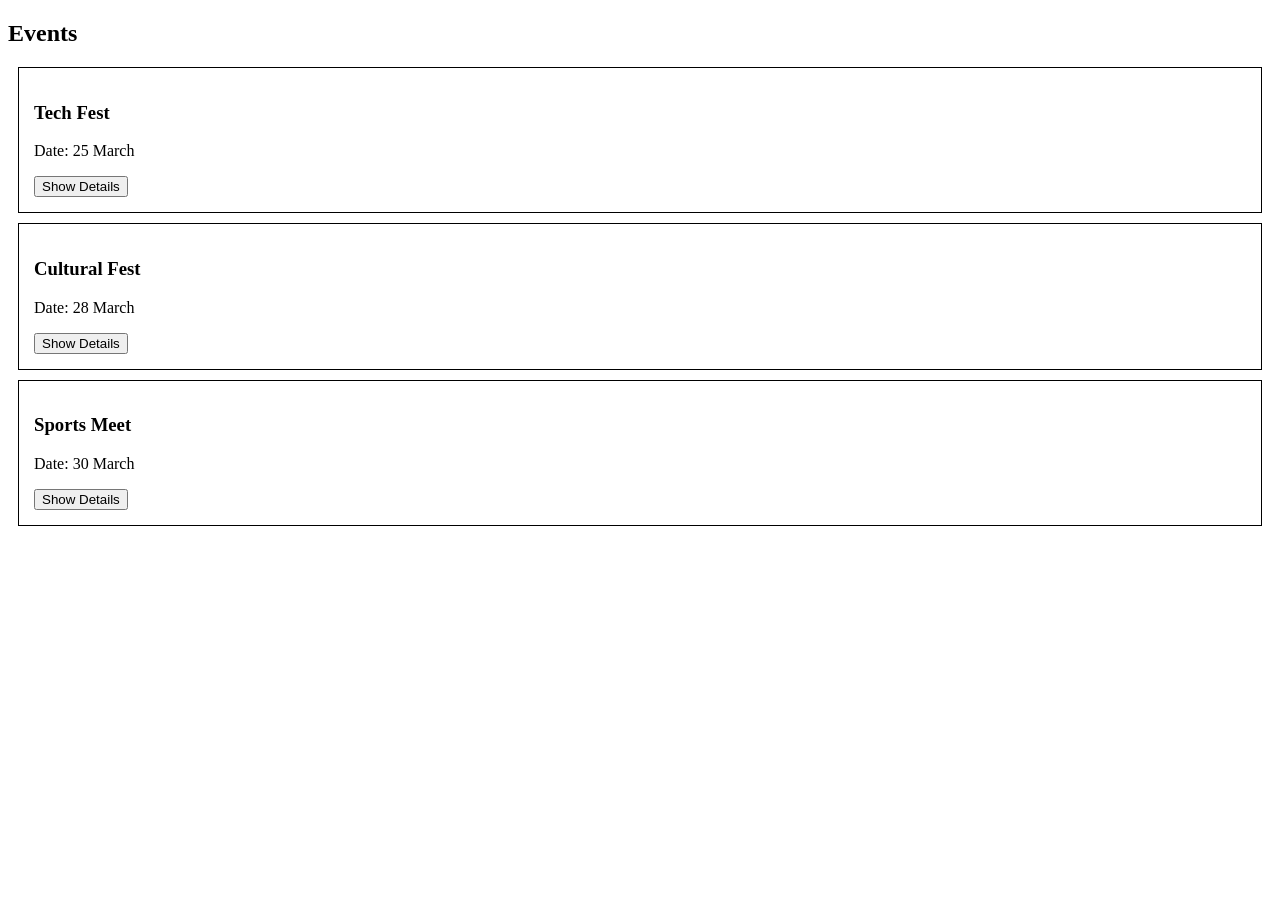
<file: index.html>
<!DOCTYPE html>
<html>
<head>
    <title>Event Management</title>

    <!-- jQuery CDN -->
    <script src="https://code.jquery.com/jquery-3.6.0.min.js"></script>

    <style>
        .event {
            border: 1px solid black;
            padding: 15px;
            margin: 10px;
        }

        .details {
            display: none;
        }

        .active {
            background-color: lightblue;
        }
    </style>
</head>

<body>

<h2>Events</h2>

<!-- Event 1 -->
<div class="event">
    <h3>Tech Fest</h3>
    <p>Date: 25 March</p>

    <div class="details">
        <p>Details: Coding, Hackathon</p>
        <button class="register">Register</button>
    </div>

    <button class="toggle">Show Details</button>
</div>

<!-- Event 2 -->
<div class="event">
    <h3>Cultural Fest</h3>
    <p>Date: 28 March</p>

    <div class="details">
        <p>Details: Dance, Music</p>
        <button class="register">Register</button>
    </div>

    <button class="toggle">Show Details</button>
</div>

<!-- Event 3 -->
<div class="event">
    <h3>Sports Meet</h3>
    <p>Date: 30 March</p>

    <div class="details">
        <p>Details: Cricket, Football</p>
        <button class="register">Register</button>
    </div>

    <button class="toggle">Show Details</button>
</div>

<script>
$(document).ready(function(){

    // Show/Hide Details
    $(".toggle").click(function(){

        let eventDiv = $(this).parent();

        // Slide toggle
        eventDiv.find(".details").slideToggle();

        // Change button text
        if($(this).text() == "Show Details"){
            $(this).text("Hide Details");
        } else {
            $(this).text("Show Details");
        }

        // Change background color
        $(".event").removeClass("active");
        eventDiv.addClass("active");

        // Highlight <h3>
        eventDiv.find("h3").css("color", "red");

        // Get event title
        let title = eventDiv.find("h3").text();
        alert("Selected Event: " + title);
    });

    // Register Button Click
    $(".register").click(function(){

        let eventName = $(this).closest(".event").find("h3").text();

        // Redirect with data
        window.location.href = "register.html?event=" + encodeURIComponent(eventName);
    });

});
</script>

</body>
</html>
</file>
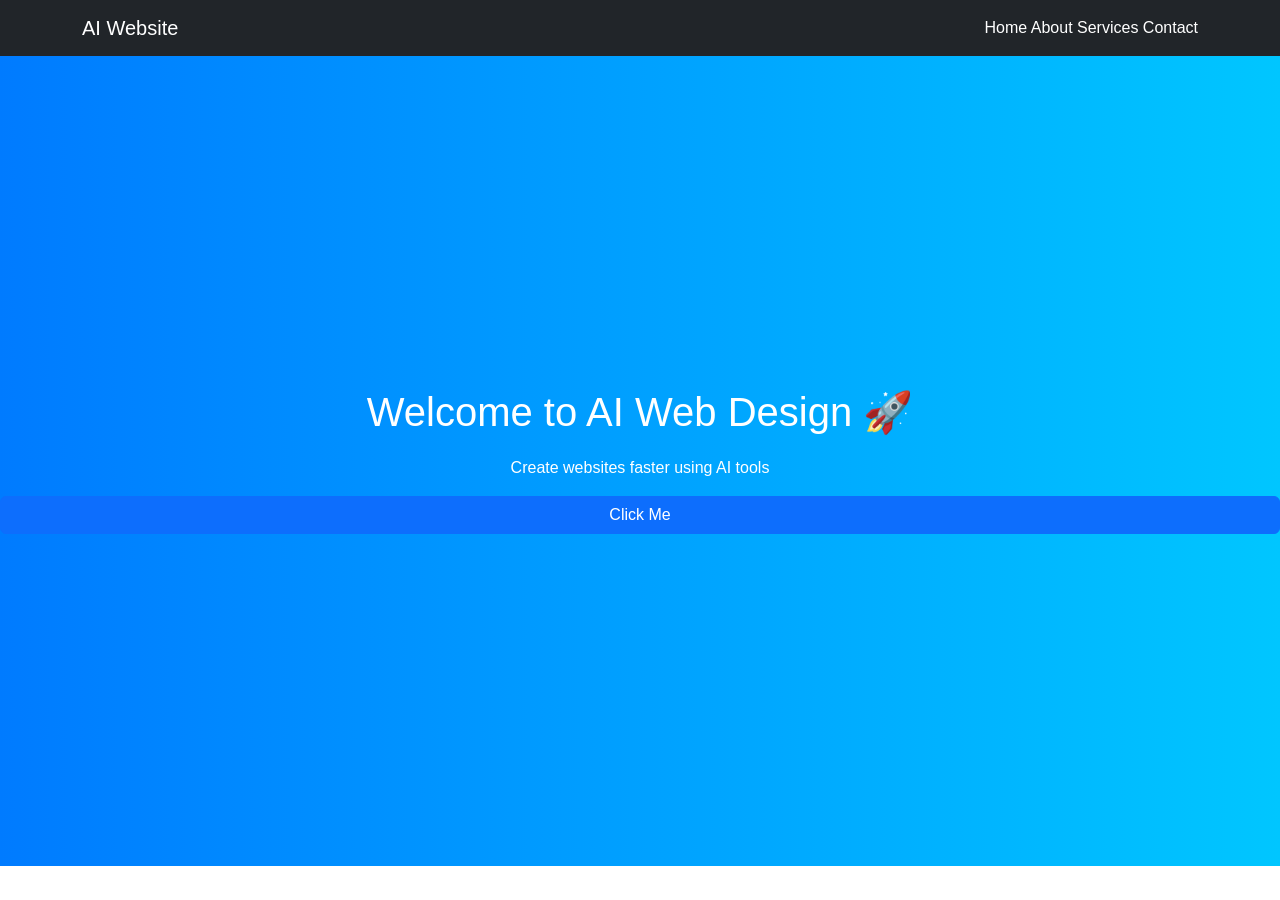
<file: ex10/ex10/index.html>
<!DOCTYPE html>
<html lang="en">
<head>
    <meta charset="UTF-8">
    <title>AI Web Design</title>
    <meta name="viewport" content="width=device-width, initial-scale=1">

    <!-- Bootstrap -->
    <link href="https://cdn.jsdelivr.net/npm/bootstrap@5.3.2/dist/css/bootstrap.min.css" rel="stylesheet">
    <link rel="stylesheet" href="style.css">
</head>

<body>

<!-- Navbar -->
<nav class="navbar navbar-expand-lg navbar-dark bg-dark">
  <div class="container">
    <a class="navbar-brand" href="#">AI Website</a>
    <div>
      <a class="nav-link d-inline text-white" href="index.html">Home</a>
      <a class="nav-link d-inline text-white" href="about.html">About</a>
      <a class="nav-link d-inline text-white" href="services.html">Services</a>
      <a class="nav-link d-inline text-white" href="contact.html">Contact</a>
    </div>
  </div>
</nav>

<!-- Hero Section -->
<section class="hero text-center">
    <h1>Welcome to AI Web Design 🚀</h1>
    <p>Create websites faster using AI tools</p>
    <button class="btn btn-primary" onclick="showMsg()">Click Me</button>
</section>

<script src="script.js"></script>
</body>
</html>
</file>
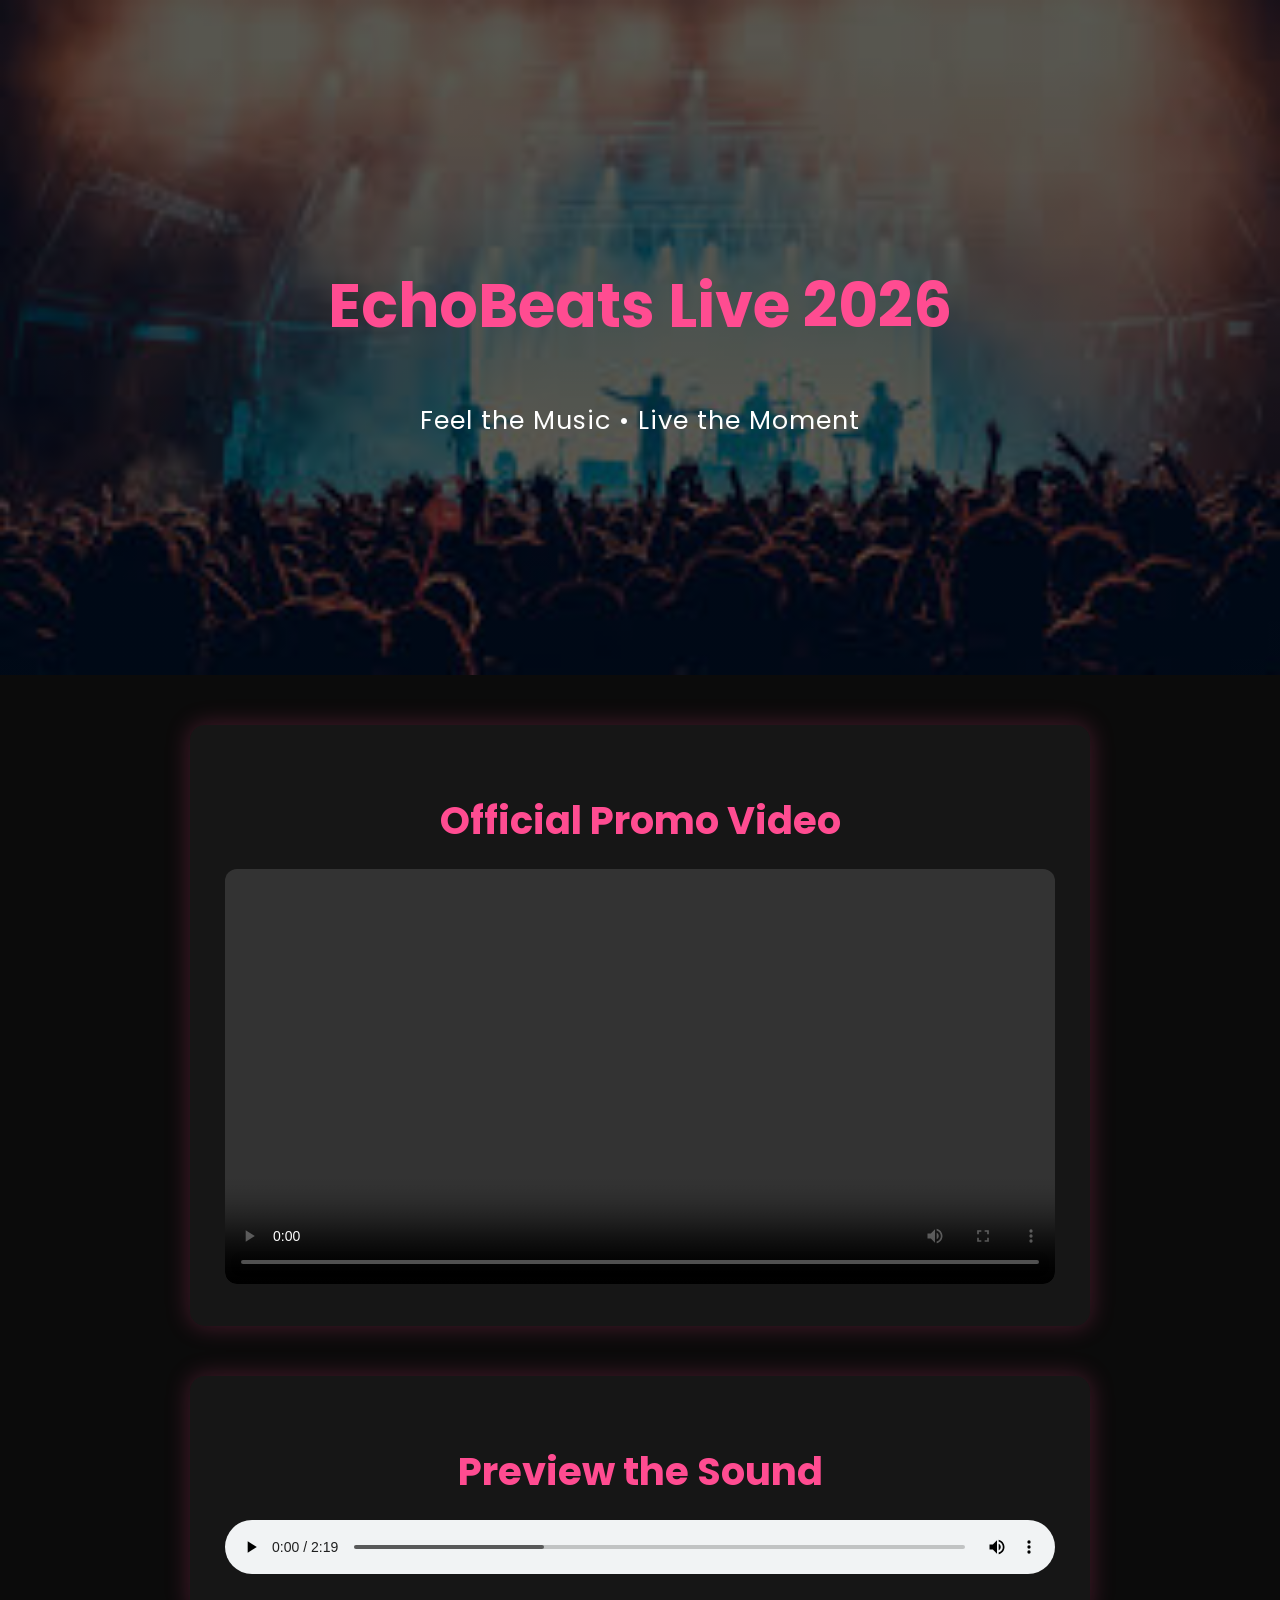
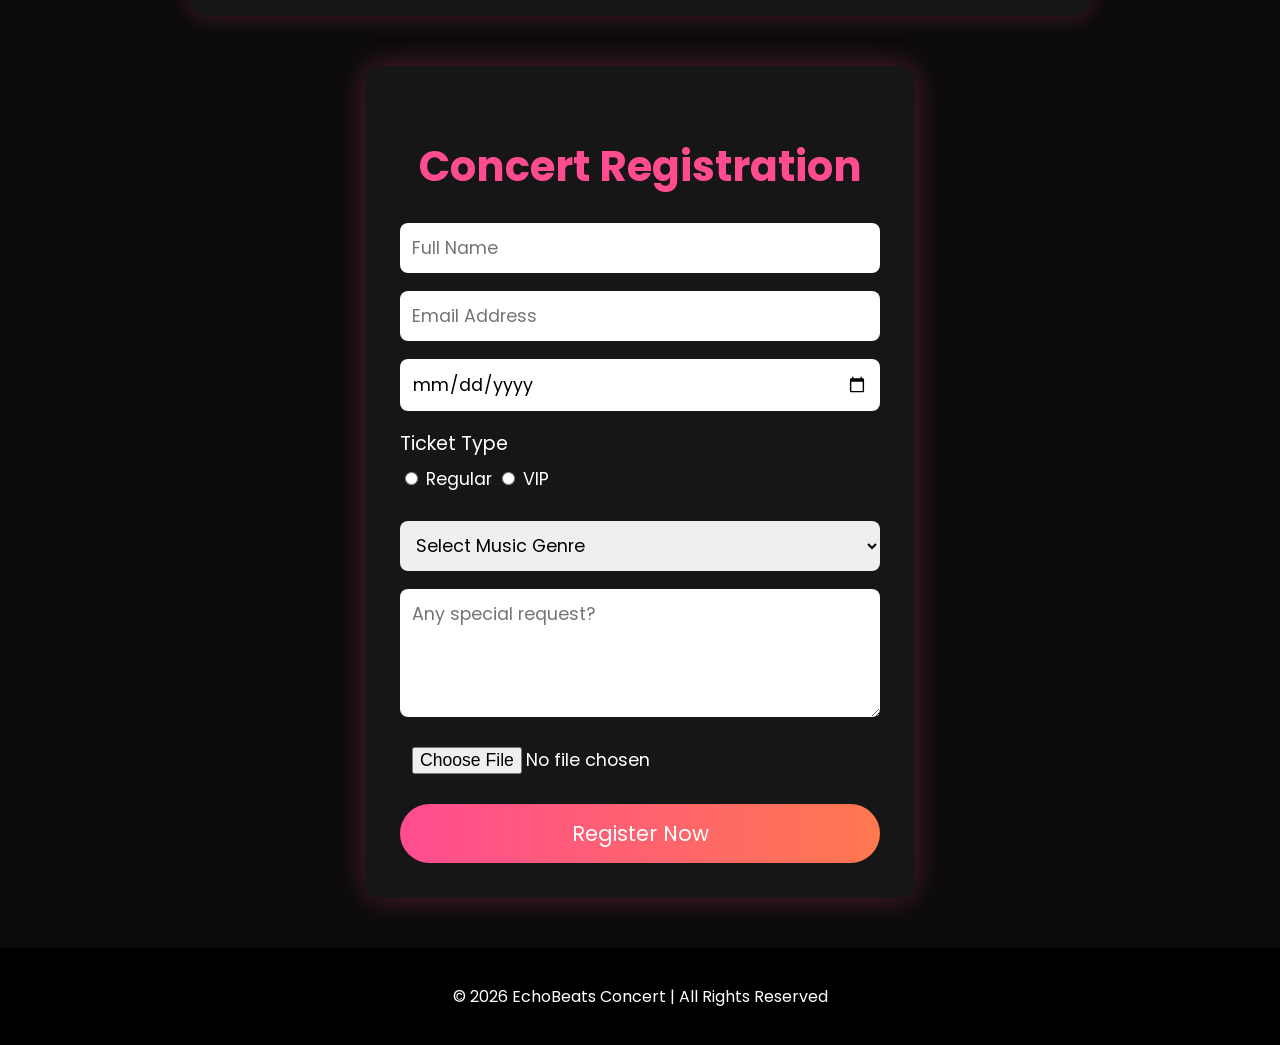
<file: event.html>
<!DOCTYPE html>
<html lang="en">
<head>
    <meta charset="UTF-8">
    <title>EchoBeats Live Concert</title>
    <meta name="viewport" content="width=device-width, initial-scale=1.0">

    <!-- Google Font -->
    <link href="https://fonts.googleapis.com/css2?family=Poppins:wght@400;600;700&display=swap" rel="stylesheet">

    <link rel="stylesheet" href="style.css">
</head>
<body>

    <!-- HERO SECTION -->
    <section class="hero">
        <div class="hero-content">
            <h1>EchoBeats Live 2026</h1>
            <p>Feel the Music • Live the Moment</p>
        </div>
    </section>

    <!-- VIDEO SECTION -->
    <section class="card">
        <h2>Official Promo Video</h2>
        <video controls>
            <source src="videoplayback.mp4" type="video/mp4">
            Your browser does not support video.
        </video>
    </section>

    <!-- AUDIO SECTION -->
    <section class="card">
        <h2>Preview the Sound</h2>
        <audio controls>
            <source src="preview.mp3" type="audio/mpeg">
            Your browser does not support audio.
        </audio>
    </section>

    <!-- REGISTRATION FORM -->
    <section class="form-card">
        <h2>Concert Registration</h2>

        <form>
            <input type="text" placeholder="Full Name" required>

            <input type="email" placeholder="Email Address" required>

            <input type="date" required>

            <label>Ticket Type</label>
            <div class="options">
                <input type="radio" name="ticket" required> Regular
                <input type="radio" name="ticket"> VIP
            </div>

            <select required>
                <option value="">Select Music Genre</option>
                <option>Rock</option>
                <option>Pop</option>
                <option>EDM</option>
                <option>Jazz</option>
            </select>

            <textarea rows="4" placeholder="Any special request?"></textarea>

            <input type="file" accept=".jpg,.png,.pdf">

            <button type="submit">Register Now</button>
        </form>
    </section>

    <!-- FOOTER -->
    <footer>
        <p>© 2026 EchoBeats Concert | All Rights Reserved</p>
    </footer>

</body>
</html>
</file>
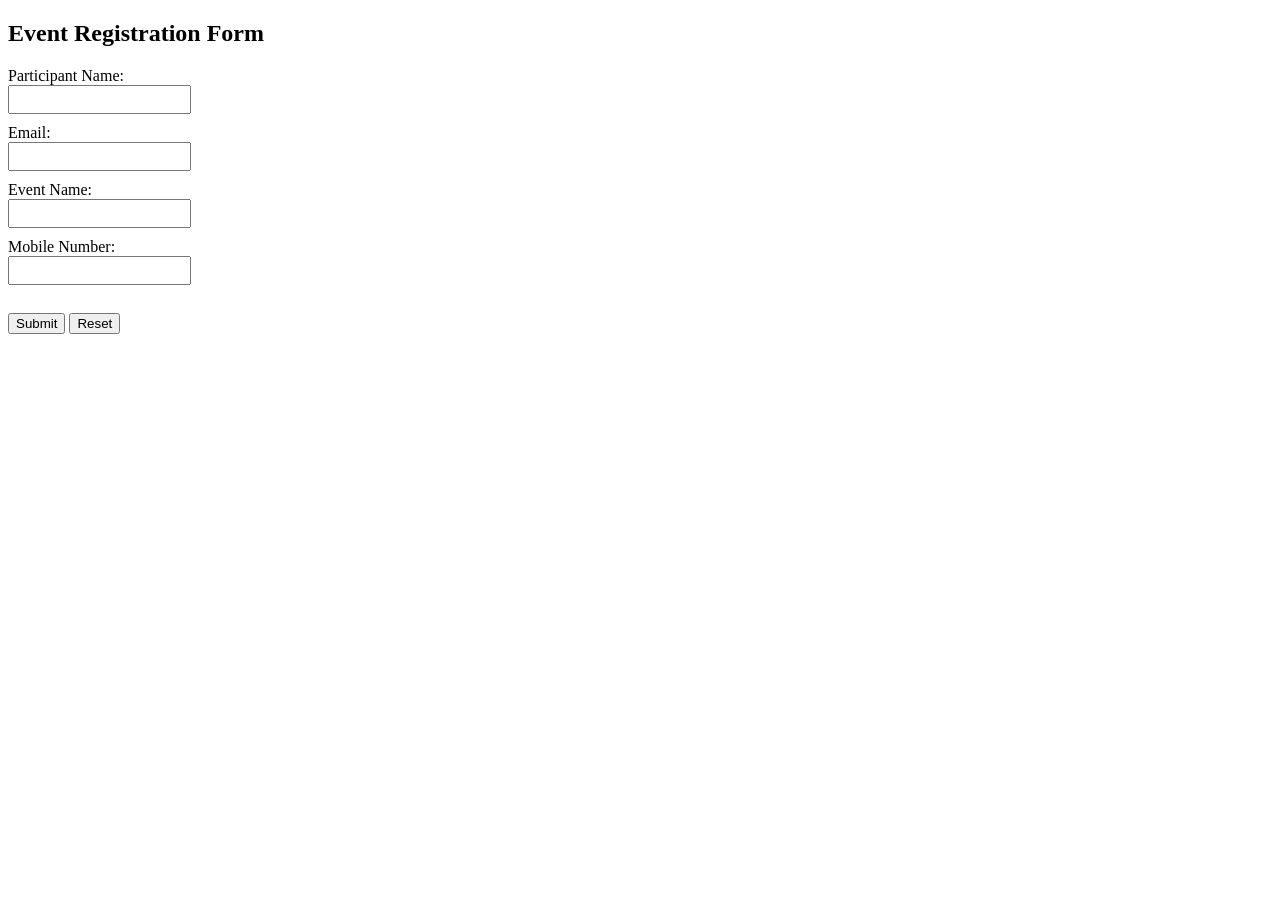
<file: register.html>
<!DOCTYPE html>
<html>
<head>
    <title>Event Registration</title>

    <!-- jQuery CDN -->
    <script src="https://code.jquery.com/jquery-3.6.0.min.js"></script>

    <style>
        .error {
            color: red;
            font-size: 14px;
        }

        .success {
            color: green;
            font-size: 16px;
        }

        input {
            display: block;
            margin-bottom: 10px;
            padding: 5px;
        }
    </style>
</head>

<body>

<h2>Event Registration Form</h2>

<form id="regForm">

    Participant Name:
    <input type="text" id="name">
    <span class="error" id="nameError"></span>

    Email:
    <input type="text" id="email">
    <span class="error" id="emailError"></span>

    Event Name:
    <input type="text" id="eventName" readonly>

    Mobile Number:
    <input type="text" id="mobile">
    <span class="error" id="mobileError"></span>

    <br>

    <button type="button" id="submitBtn">Submit</button>
    <button type="button" id="resetBtn">Reset</button>

</form>

<p id="message"></p>

<script>
$(document).ready(function(){

    // Get event name from URL
    let params = new URLSearchParams(window.location.search);
    let event = params.get("event");
    $("#eventName").val(event);

    // Submit Button
    $("#submitBtn").click(function(){

        // Get values
        let name = $("#name").val();
        let email = $("#email").val();
        let mobile = $("#mobile").val();

        let isValid = true;

        // Clear old messages
        $(".error").text("");
        $("input").css("border", "");
        $("#message").text("");

        // Name Validation
        if(name == ""){
            $("#nameError").text("Name is required");
            $("#name").css("border", "2px solid red");
            isValid = false;
        }

        // Email Validation
        let emailPattern = /^[^\s@]+@[^\s@]+\.[^\s@]+$/;
        if(email == ""){
            $("#emailError").text("Email is required");
            $("#email").css("border", "2px solid red");
            isValid = false;
        } 
        else if(!emailPattern.test(email)){
            $("#emailError").text("Invalid Email format");
            $("#email").css("border", "2px solid red");
            isValid = false;
        }

        // Mobile Validation
        let mobilePattern = /^[0-9]{10,}$/;
        if(mobile == ""){
            $("#mobileError").text("Mobile number is required");
            $("#mobile").css("border", "2px solid red");
            isValid = false;
        } 
        else if(!mobilePattern.test(mobile)){
            $("#mobileError").text("Enter valid mobile number (min 10 digits)");
            $("#mobile").css("border", "2px solid red");
            isValid = false;
        }

        // If all valid
        if(isValid){
            $("#message")
                .text("Registration Successful for " + name)
                .removeClass()
                .addClass("success");

            // Disable button
            $("#submitBtn")
                .prop("disabled", true)
                .text("Registered");
        }

    });

    // Reset Button
    $("#resetBtn").click(function(){

        $("#regForm")[0].reset(); // clear form

        $(".error").text("");    // remove errors
        $("#message").text("");  // remove success message

        $("input").css("border", "");

        // Enable submit again
        $("#submitBtn")
            .prop("disabled", false)
            .text("Submit");
    });

});
</script>

</body>
</html>
</file>
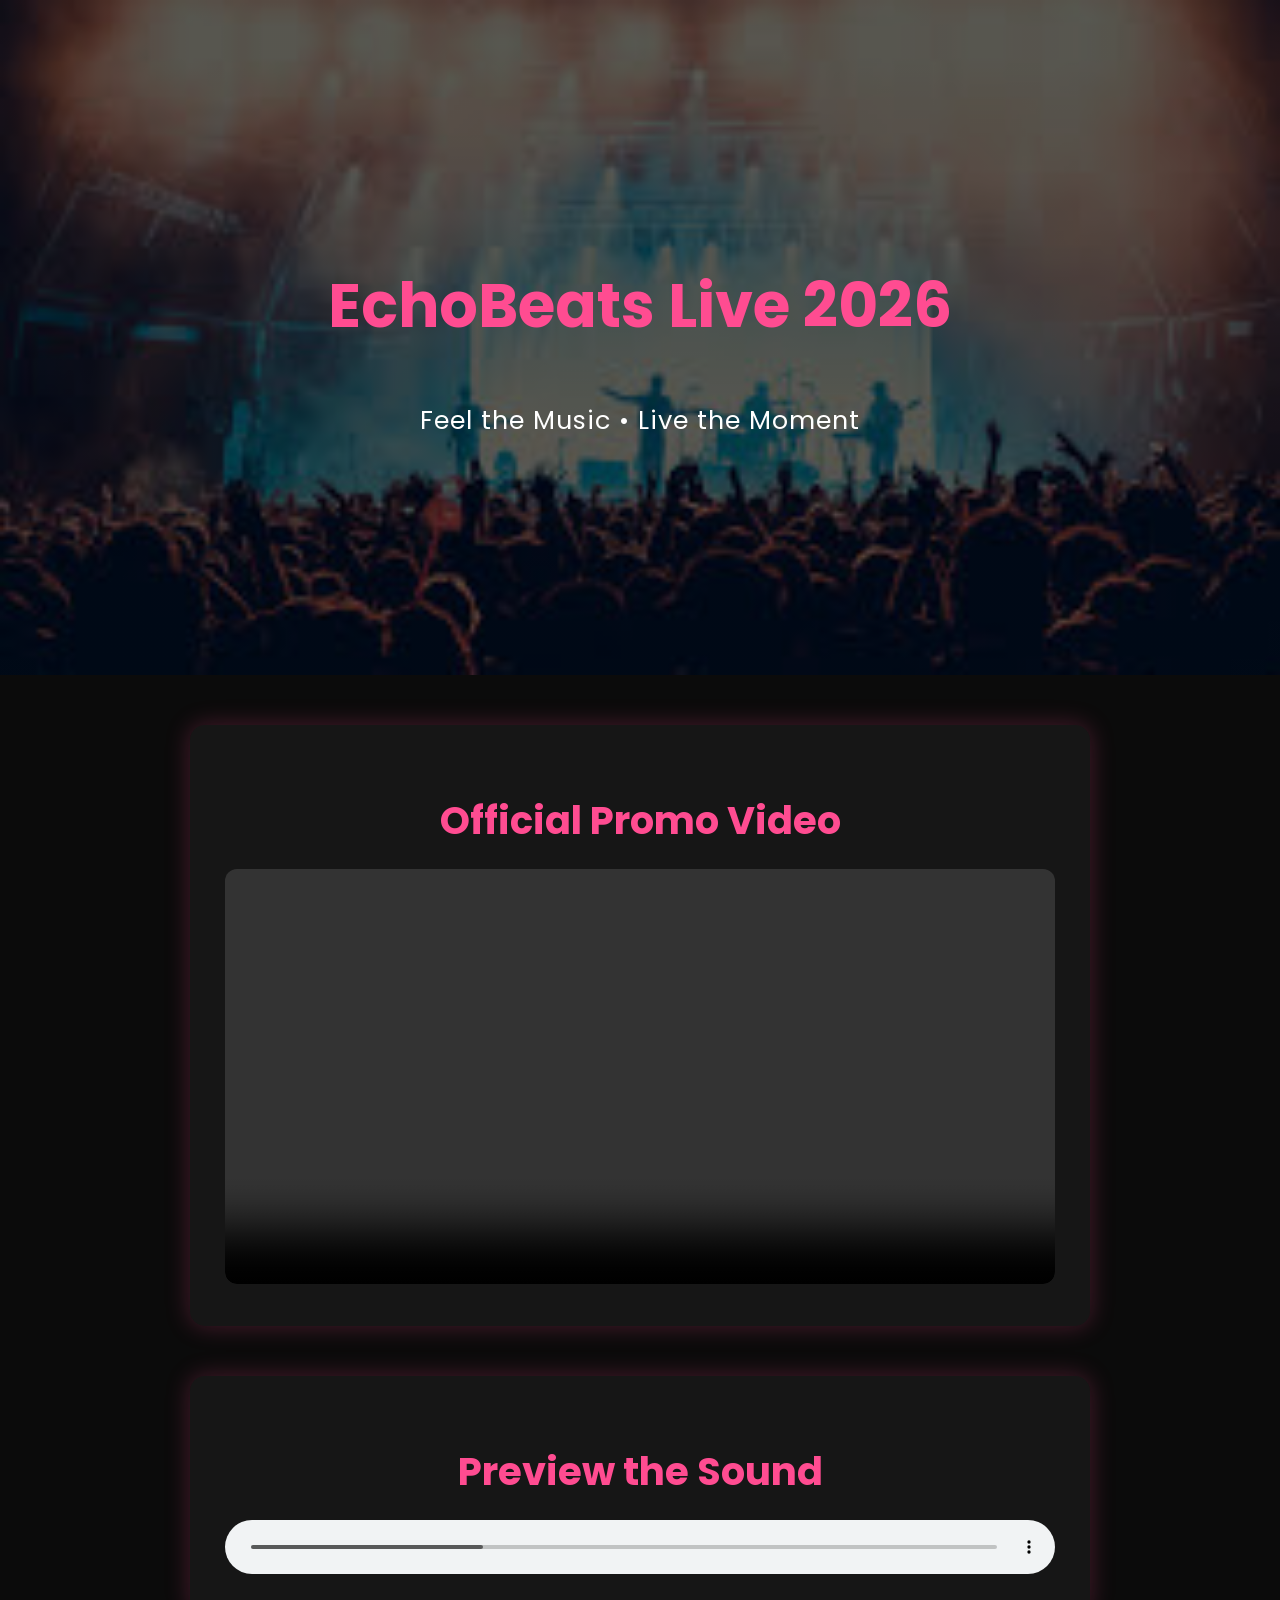
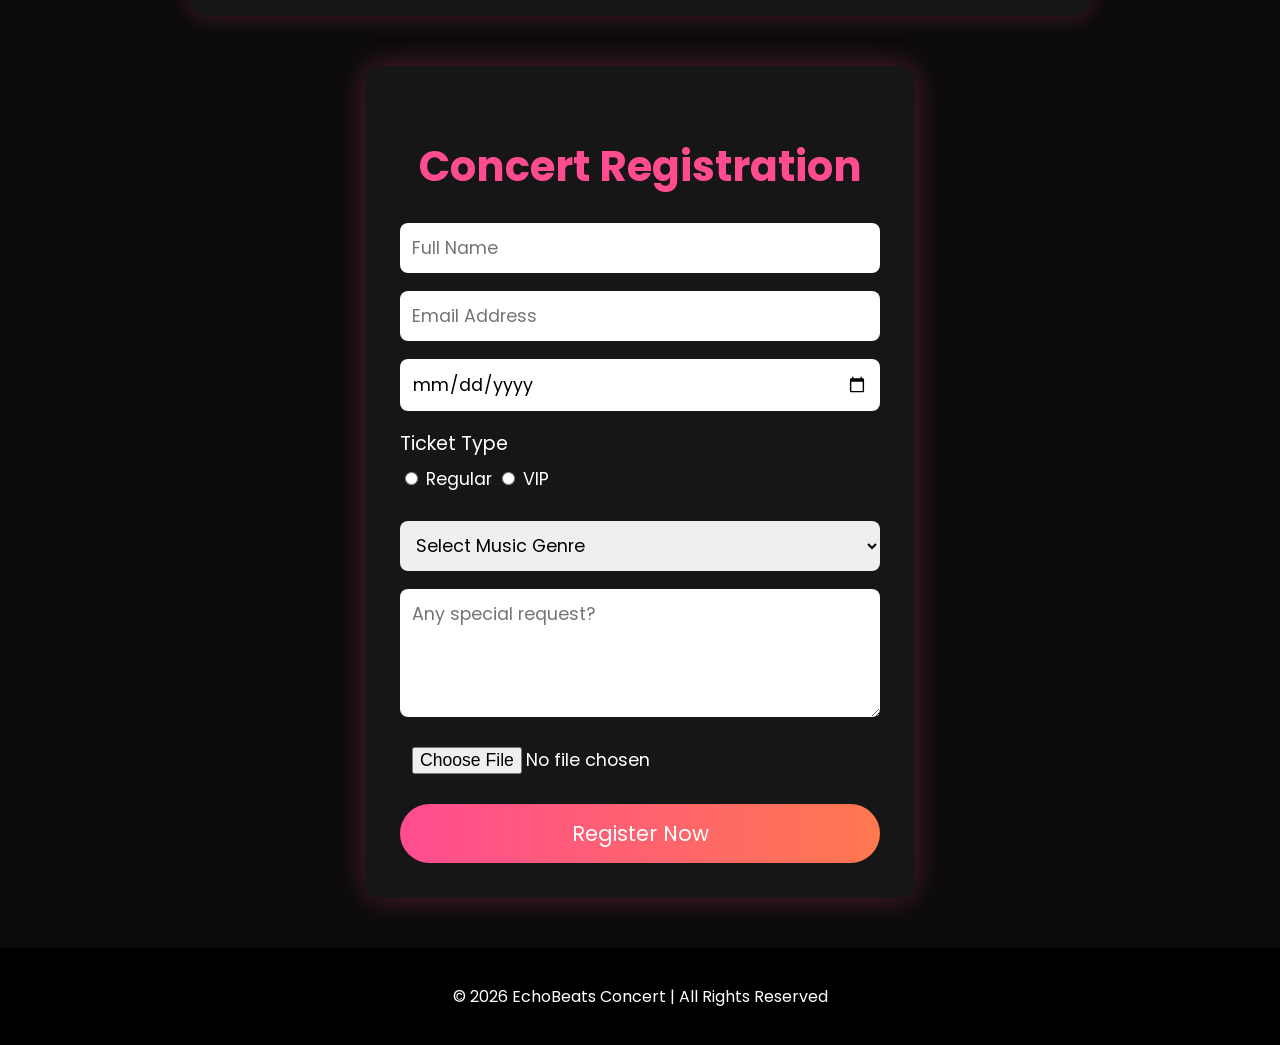
<file: exp 2 aiws/event.html>
<!DOCTYPE html>
<html lang="en">
<head>
    <meta charset="UTF-8">
    <title>EchoBeats Live Concert</title>
    <meta name="viewport" content="width=device-width, initial-scale=1.0">

    <!-- Google Font -->
    <link href="https://fonts.googleapis.com/css2?family=Poppins:wght@400;600;700&display=swap" rel="stylesheet">

    <link rel="stylesheet" href="style.css">
</head>
<body>

    <!-- HERO SECTION -->
    <section class="hero">
        <div class="hero-content">
            <h1>EchoBeats Live 2026</h1>
            <p>Feel the Music • Live the Moment</p>
        </div>
    </section>

    <!-- VIDEO SECTION -->
    <section class="card">
        <h2>Official Promo Video</h2>
        <video controls>
            <source src="videoplayback.mp4" type="video/mp4">
            Your browser does not support video.
        </video>
    </section>

    <!-- AUDIO SECTION -->
    <section class="card">
        <h2>Preview the Sound</h2>
        <audio controls>
            <source src="preview.mp3" type="audio/mpeg">
            Your browser does not support audio.
        </audio>
    </section>

    <!-- REGISTRATION FORM -->
    <section class="form-card">
        <h2>Concert Registration</h2>

        <form>
            <input type="text" placeholder="Full Name" required>

            <input type="email" placeholder="Email Address" required>

            <input type="date" required>

            <label>Ticket Type</label>
            <div class="options">
                <input type="radio" name="ticket" required> Regular
                <input type="radio" name="ticket"> VIP
            </div>

            <select required>
                <option value="">Select Music Genre</option>
                <option>Rock</option>
                <option>Pop</option>
                <option>EDM</option>
                <option>Jazz</option>
            </select>

            <textarea rows="4" placeholder="Any special request?"></textarea>

            <input type="file" accept=".jpg,.png,.pdf">

            <button type="submit">Register Now</button>
        </form>
    </section>

    <!-- FOOTER -->
    <footer>
        <p>© 2026 EchoBeats Concert | All Rights Reserved</p>
    </footer>

</body>
</html>
</file>
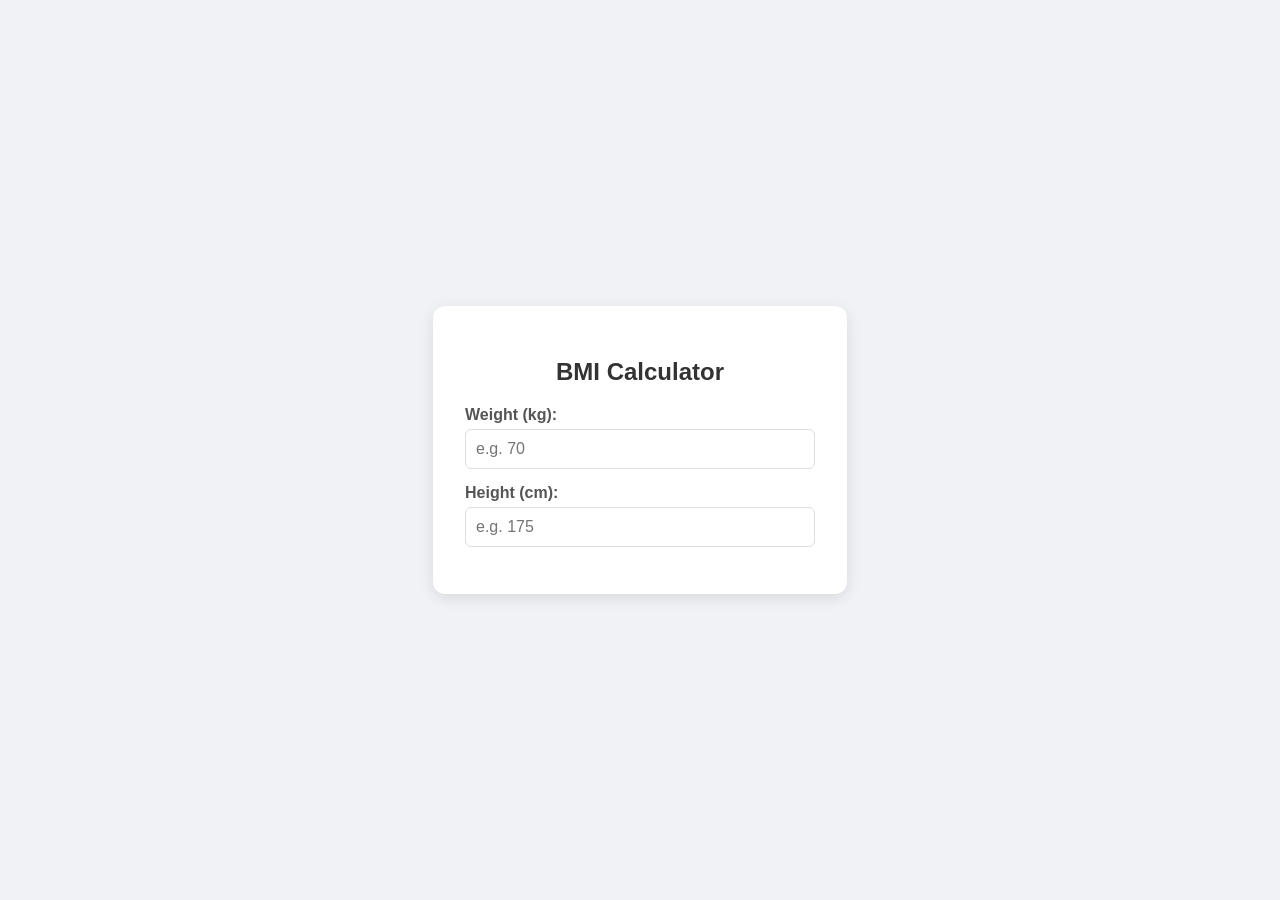
<file: exp 4 aiwd/bmi calculator .html>
<!DOCTYPE html>
<html lang="en">
<head>
    <meta charset="UTF-8">
    <meta name="viewport" content="width=device-width, initial-scale=1.0">
    <title>Instant BMI Calculator</title>
    <style>
        /* CSS STYLES */
        body { 
            font-family: 'Poppins', sans-serif; 
            display: flex; 
            justify-content: center; 
            align-items: center; 
            min-height: 100vh; 
            background-color: #f0f2f5; 
            margin: 0;
        }
        .container { 
            background: white; 
            padding: 2rem; 
            border-radius: 12px; 
            box-shadow: 0 4px 15px rgba(0,0,0,0.1); 
            width: 350px; 
        }
        h2 { text-align: center; color: #333; margin-bottom: 20px; }
        .input-group { margin-bottom: 15px; }
        label { display: block; margin-bottom: 5px; font-weight: 600; color: #555; }
        input { 
            width: 100%; 
            padding: 10px; 
            border: 1px solid #ddd; 
            border-radius: 6px; 
            box-sizing: border-box; 
            font-size: 1rem;
        }
        #result-box { 
            margin-top: 20px; 
            padding: 15px; 
            border-radius: 8px; 
            text-align: center; 
            display: none; /* Hidden until user types */
        }
        .bmi-value { font-size: 1.5rem; font-weight: bold; display: block; }
        .body-type { font-weight: bold; text-transform: uppercase; margin-top: 5px; }

        /* Dynamic category colors */
        .underweight { background-color: #fff9c4; color: #856404; }
        .normal { background-color: #c8e6c9; color: #256029; }
        .overweight { background-color: #ffe0b2; color: #855000; }
        .obese { background-color: #ffcdd2; color: #c62828; }
    </style>
</head>
<body>

<div class="container">
    <h2>BMI Calculator</h2>
    
    <div class="input-group">
        <label for="weight">Weight (kg):</label>
        <!-- onkeyup event triggers calculation instantly -->
        <input type="number" id="weight" placeholder="e.g. 70" onkeyup="calculateBMI()">
    </div>

    <div class="input-group">
        <label for="height">Height (cm):</label>
        <input type="number" id="height" placeholder="e.g. 175" onkeyup="calculateBMI()">
    </div>

    <div id="result-box">
        <span class="bmi-value" id="bmi-score"></span>
        <div class="body-type" id="body-type"></div>
    </div>
</div>

<script>
    // JAVASCRIPT LOGIC
    function calculateBMI() {
        const weight = document.getElementById('weight').value;
        const heightCm = document.getElementById('height').value;
        const resultBox = document.getElementById('result-box');
        const scoreDisplay = document.getElementById('bmi-score');
        const typeDisplay = document.getElementById('body-type');

        // Logic check: ensure both inputs have values
        if (weight > 0 && heightCm > 0) {
            // Formula: weight(kg) / [height(m)]^2
            const heightM = heightCm / 100;
            const bmi = (weight / (heightM * heightM)).toFixed(1);

            resultBox.style.display = "block";
            scoreDisplay.innerHTML = "BMI: " + bmi;

            // Description criteria
            let category = "";
            let cssClass = "";

            if (bmi < 18) {
                category = "Underweight";
                cssClass = "underweight";
            } else if (bmi >= 18 && bmi < 25) {
                category = "Normal";
                cssClass = "normal";
            } else if (bmi >= 25 && bmi <= 30) {
                category = "Overweight";
                cssClass = "overweight";
            } else {
                category = "Obese";
                cssClass = "obese";
            }

            typeDisplay.innerHTML = category;
            resultBox.className = cssClass; // Applies the color style
        } else {
            resultBox.style.display = "none";
        }
    }
</script>

</body>
</html>
</file>
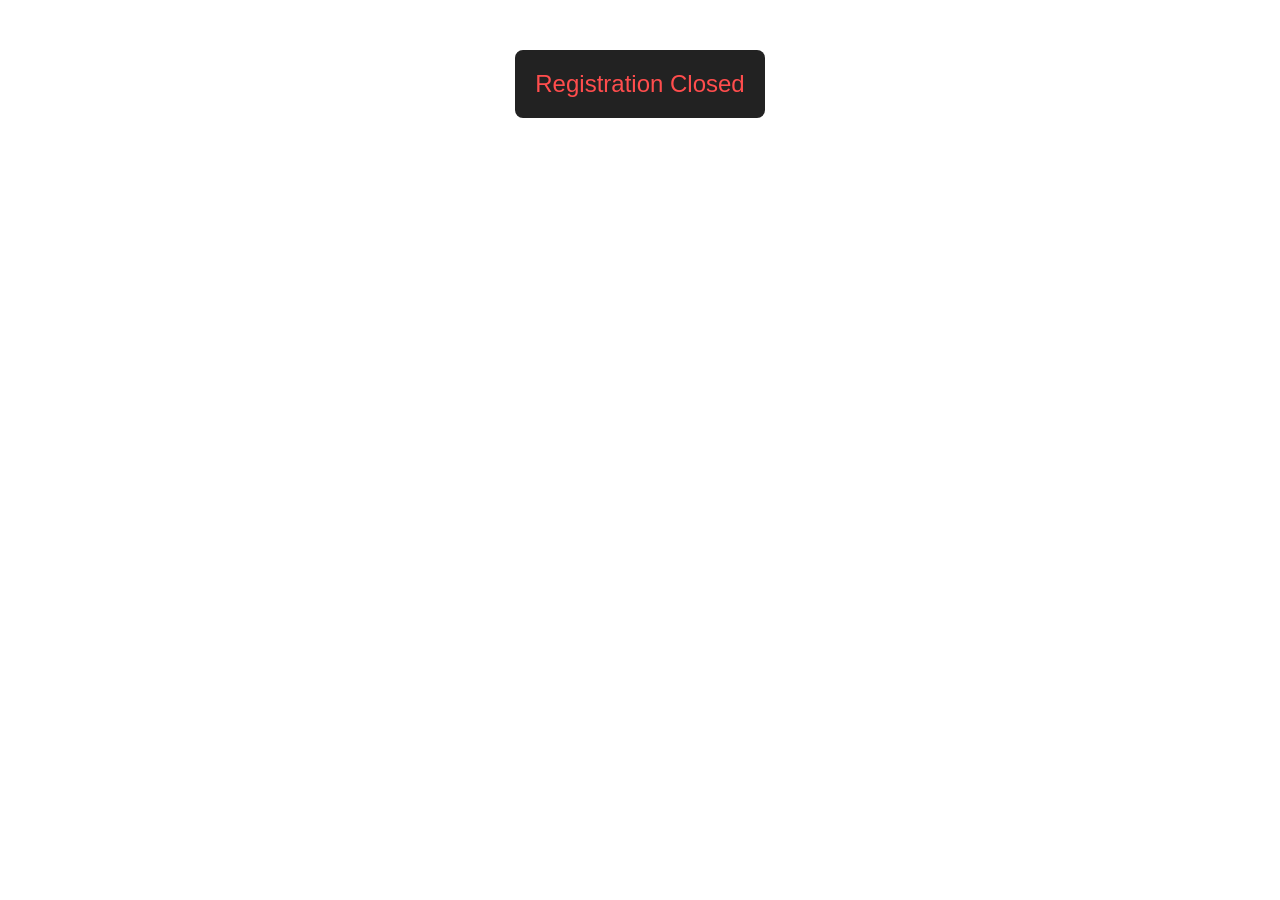
<file: exp 5 aiwd/event countdowm.html>
<!DOCTYPE html>
<html lang="en">
<head>
    <meta charset="UTF-8">
    <title>Registration Countdown</title>
    <style>
        .countdown-wrapper { text-align: center; font-family: Arial, sans-serif; background: #222; color: #fff; padding: 20px; border-radius: 8px; width: fit-content; margin: 50px auto; }
        .timer-display { font-size: 2.5rem; letter-spacing: 2px; color: #00ffcc; }
        .closed-msg { color: #ff4d4d; font-size: 1.5rem; display: none; }
    </style>
</head>
<body>
    <div class="countdown-wrapper">
        <h2 id="header">Registration Ends In:</h2>
        <div id="timer-display" class="timer-display">00:00:00:00</div>
        <div id="closed-msg" class="closed-msg">Registration Closed</div>
    </div>

    <script>
        // Set future date (YYYY-MM-DDTHH:MM:SS)
        const targetDate = new Date("2025-12-31T23:59:59").getTime();

        const x = setInterval(() => {
            const now = new Date().getTime();
            const diff = targetDate - now;

            if (diff < 0) { // Check if countdown reached zero
                clearInterval(x);
                document.getElementById("timer-display").style.display = "none";
                document.getElementById("header").style.display = "none";
                document.getElementById("closed-msg").style.display = "block";
                return;
            }

            // Math conversions (TC Requirement)
            const days = Math.floor(diff / (1000 * 60 * 60 * 24));
            const hours = Math.floor((diff % (1000 * 60 * 60 * 24)) / (1000 * 60 * 60));
            const minutes = Math.floor((diff % (1000 * 60 * 60)) / (1000 * 60));
            const seconds = Math.floor((diff % (1000 * 60)) / 1000);

            // Update UI dynamically
            document.getElementById("timer-display").innerHTML =
                `${days}d ${hours}h ${minutes}m ${seconds}s`;
        }, 1000);
    </script>
</body>
</html>
</file>
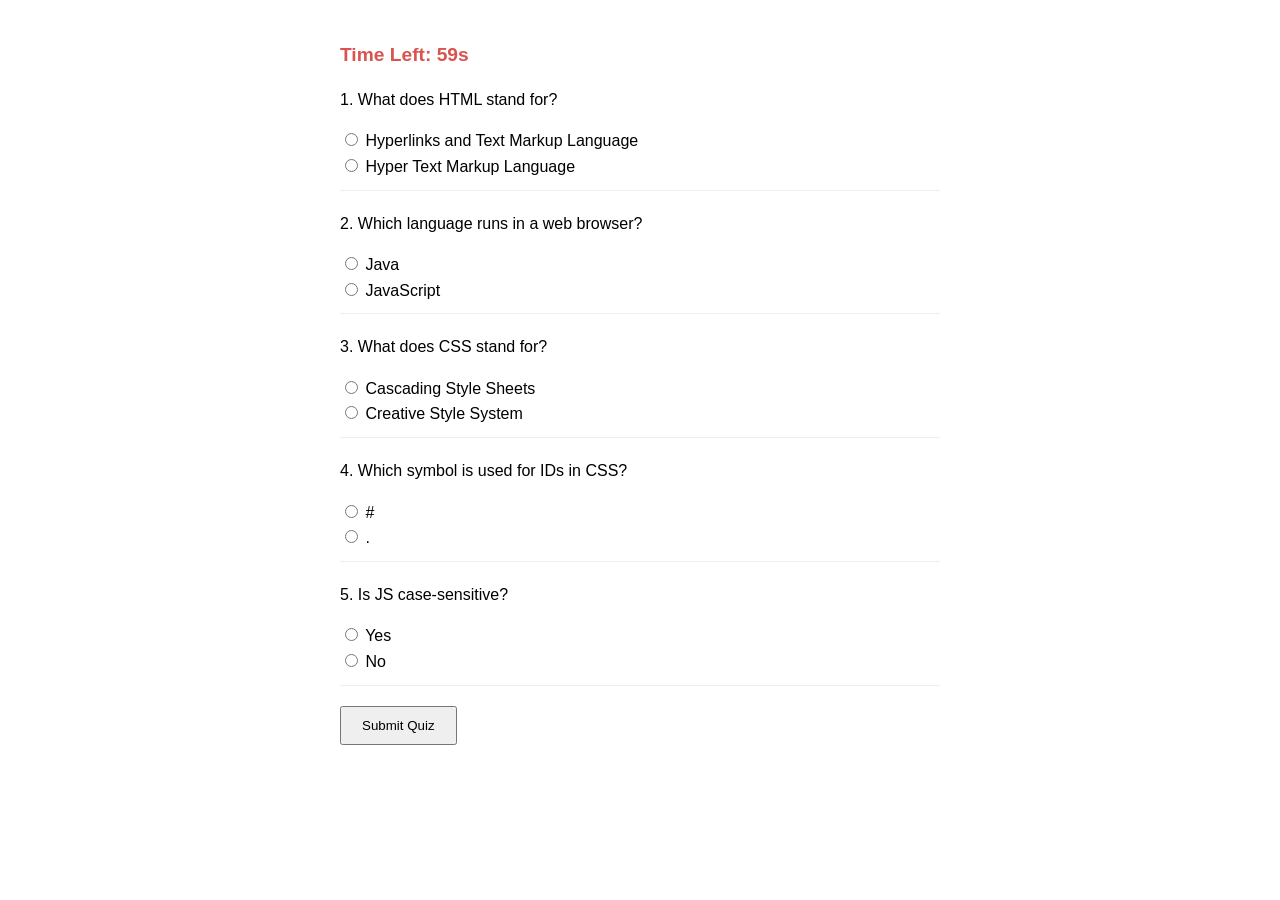
<file: exp 5 aiwd/quize timer.html>
<!DOCTYPE html>
<html lang="en">
<head>
    <meta charset="UTF-8">
    <title>JS Quiz with Timer</title>
    <style>
        body { font-family: sans-serif; max-width: 600px; margin: 20px auto; padding: 20px; line-height: 1.6; }
        .timer-box { font-size: 1.2rem; font-weight: bold; color: #d9534f; margin-bottom: 10px; }
        .warning { color: #f0ad4e; font-style: italic; }
        .question { margin-bottom: 20px; border-bottom: 1px solid #eee; padding-bottom: 10px; }
        #score { font-size: 1.5rem; color: #5cb85c; margin-top: 20px; font-weight: bold; }
        button { padding: 10px 20px; cursor: pointer; }
    </style>
</head>
<body>

    <div class="timer-box">Time Left: <span id="timer">10</span>s</div>
    <div id="warning-msg" class="warning"></div>

    <form id="quiz-form">
        <!-- Questions -->
        <div class="question">
            <p>1. What does HTML stand for?</p>
            <input type="radio" name="q1" value="A"> Hyperlinks and Text Markup Language<br>
            <input type="radio" name="q1" value="B"> Hyper Text Markup Language
        </div>
        <div class="question">
            <p>2. Which language runs in a web browser?</p>
            <input type="radio" name="q2" value="A"> Java<br>
            <input type="radio" name="q2" value="B"> JavaScript
        </div>
        <div class="question">
            <p>3. What does CSS stand for?</p>
            <input type="radio" name="q3" value="A"> Cascading Style Sheets<br>
            <input type="radio" name="q3" value="B"> Creative Style System
        </div>
        <div class="question">
            <p>4. Which symbol is used for IDs in CSS?</p>
            <input type="radio" name="q4" value="A"> #<br>
            <input type="radio" name="q4" value="B"> .
        </div>
        <div class="question">
            <p>5. Is JS case-sensitive?</p>
            <input type="radio" name="q5" value="A"> Yes<br>
            <input type="radio" name="q5" value="B"> No
        </div>
       
        <button type="button" id="submit-btn" onclick="submitQuiz()">Submit Quiz</button>
    </form>

    <div id="score"></div>

    <script>
        // Configuration
        const correctAnswers = { q1: "B", q2: "B", q3: "A", q4: "A", q5: "A" };
        let timeLeft = 60;
       
        // Start Timer
        const timerInterval = setInterval(() => {
            timeLeft--;
            document.getElementById('timer').innerText = timeLeft;

            if (timeLeft === 5) {
                document.getElementById('warning-msg').innerText = "Only 5 seconds remaining!";
            }

            if (timeLeft <= 0) {
                clearInterval(timerInterval);
                submitQuiz(); // Auto-submit
            }
        }, 1000);

        function submitQuiz() {
            clearInterval(timerInterval); // Stop timer if manual submit
            let score = 0;
            const form = document.getElementById('quiz-form');
            const formData = new FormData(form);

            // Calculate Score
            for (let [key, value] of Object.entries(correctAnswers)) {
                if (formData.get(key) === value) {
                    score++;
                }
            }

            // Display Results
            document.getElementById('score').innerText = `Your Final Score: ${score} / 5`;
            document.getElementById('warning-msg').innerText = "Quiz Submitted.";

            // Disable all inputs
            const inputs = form.querySelectorAll('input');
            inputs.forEach(input => input.disabled = true);
            document.getElementById('submit-btn').disabled = true;
        }
    </script>
</body>
</html>
</file>
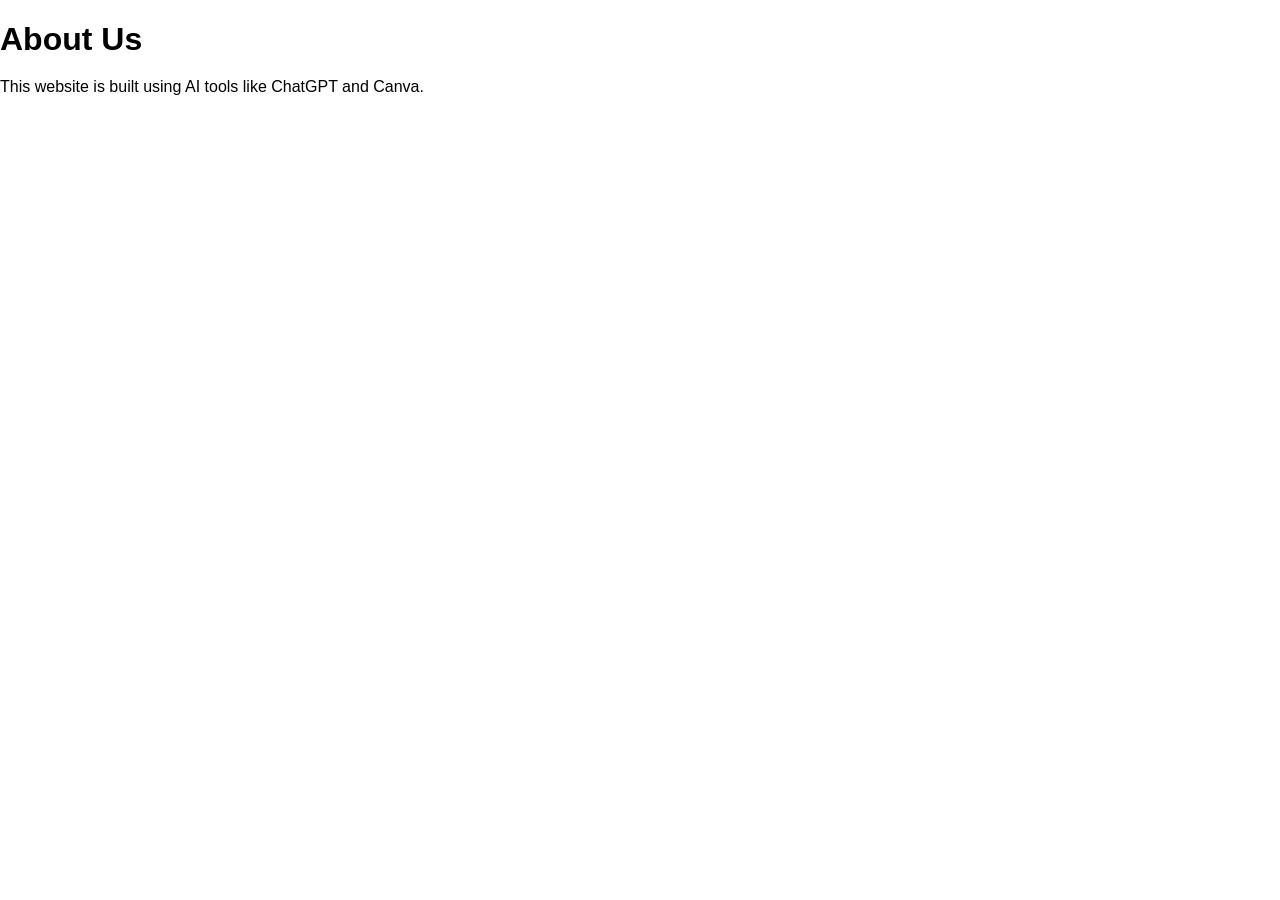
<file: ex10/ex10/about.html>
<!DOCTYPE html>
<html>
<head>
    <title>About</title>
    <link rel="stylesheet" href="style.css">
</head>
<body>
<h1>About Us</h1>
<p>This website is built using AI tools like ChatGPT and Canva.</p>
</body>
</html>
</file>
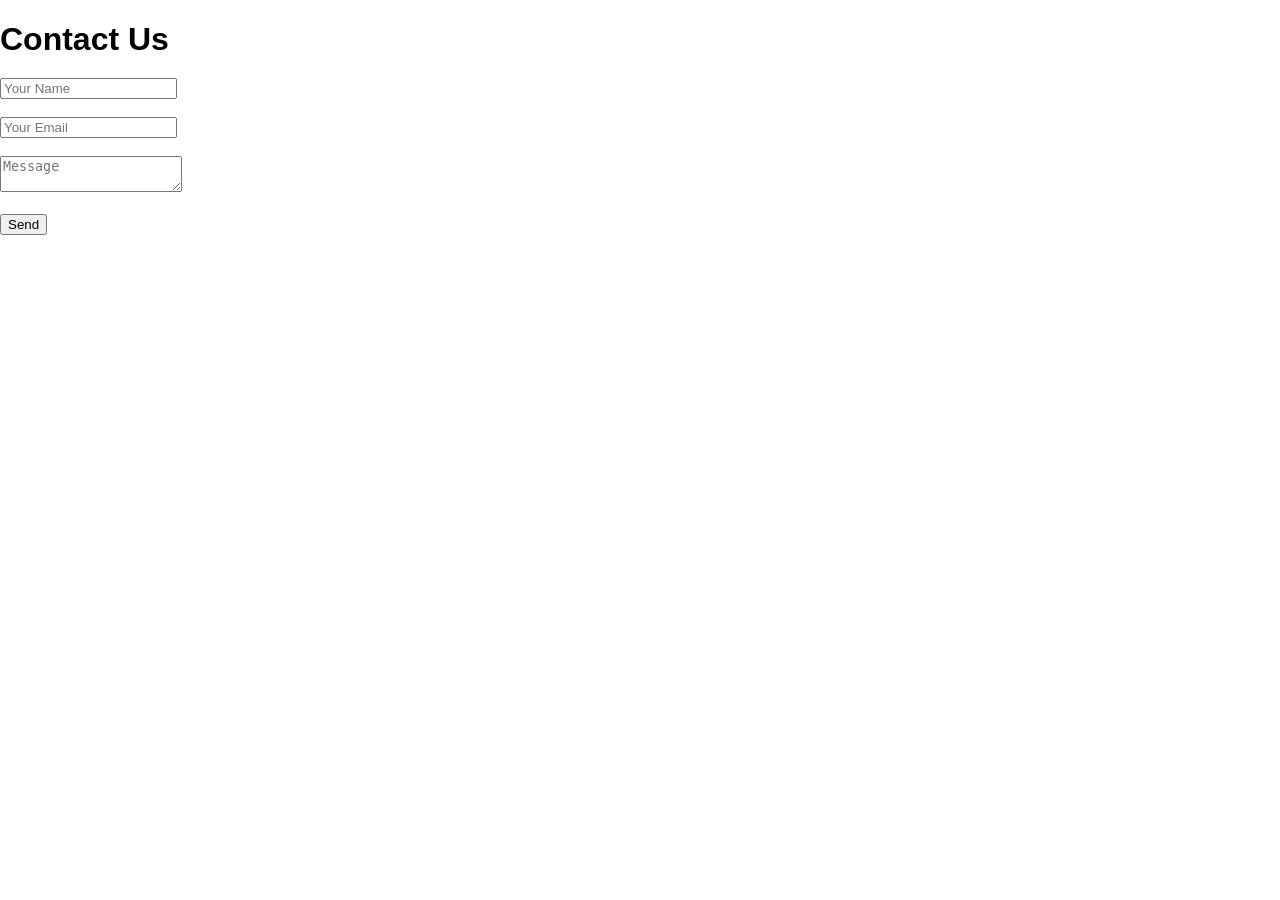
<file: ex10/ex10/contact.html>
<!DOCTYPE html>
<html>
<head>
    <title>Contact</title>
    <link rel="stylesheet" href="style.css">
</head>
<body>
<h1>Contact Us</h1>

<form>
    <input type="text" placeholder="Your Name"><br><br>
    <input type="email" placeholder="Your Email"><br><br>
    <textarea placeholder="Message"></textarea><br><br>
    <button type="submit">Send</button>
</form>

</body>
</html>
</file>
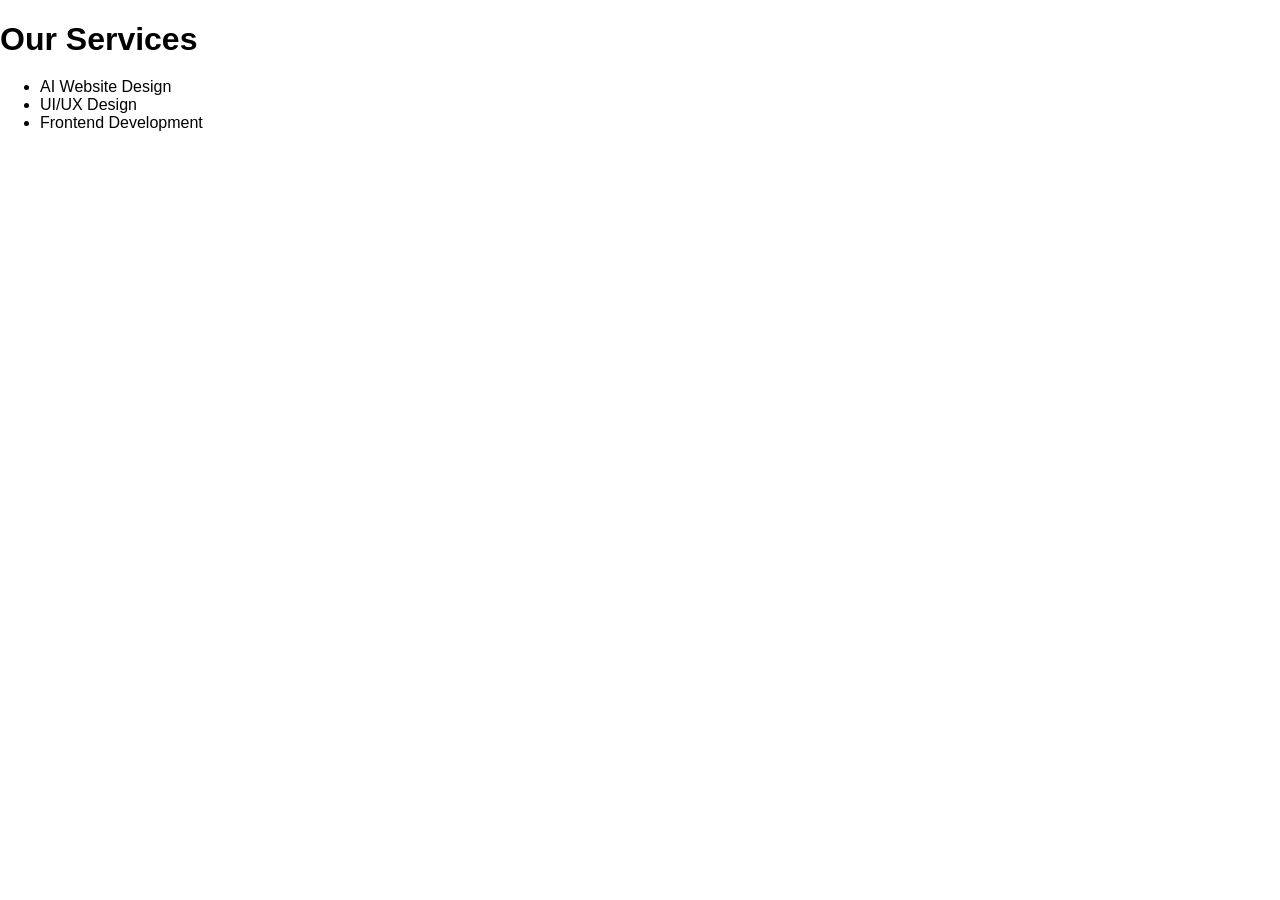
<file: ex10/ex10/services.html>
<!DOCTYPE html>
<html>
<head>
    <title>Services</title>
    <link rel="stylesheet" href="style.css">
</head>
<body>
<h1>Our Services</h1>
<ul>
    <li>AI Website Design</li>
    <li>UI/UX Design</li>
    <li>Frontend Development</li>
</ul>
</body>
</html>
</file>
<file: ex10/ex10/style.css>
body {
    font-family: Arial;
    margin: 0;
    padding: 0;
}

.hero {
    height: 90vh;
    background: linear-gradient(to right, #007bff, #00c6ff);
    color: white;
    display: flex;
    flex-direction: column;
    justify-content: center;
}

h1 {
    margin-bottom: 20px;
}
</file>
<file: style.css>
* {
    box-sizing: border-box;
    font-family: 'Poppins', sans-serif;
}

body {
    margin: 0;
    background-color: #0b0b0b;
    color: #ffffff;
}

/* HERO */
.hero {
    height: 75vh;
    background: linear-gradient(
        rgba(0,0,0,0.65),
        rgba(0,0,0,0.65)
    ), url("banner.jpg") center/cover no-repeat;
    display: flex;
    align-items: center;
    justify-content: center;
}

.hero-content {
    text-align: center;
}

.hero-content h1 {
    font-size: 3.8rem;
    font-weight: 700;
    color: #ff4c91;
}

.hero-content p {
    font-size: 1.6rem;
    margin-top: 10px;
    letter-spacing: 1px;
}

/* CARD */
.card {
    max-width: 900px;
    margin: 50px auto;
    padding: 35px;
    background-color: #161616;
    border-radius: 15px;
    text-align: center;
    box-shadow: 0 0 25px rgba(255, 76, 145, 0.25);
}

.card h2 {
    font-size: 2.4rem;
    margin-bottom: 20px;
    color: #ff4c91;
}

.card img,
.card video {
    width: 100%;
    border-radius: 12px;
}

audio {
    width: 100%;
}

/* FORM */
.form-card {
    max-width: 550px;
    margin: 50px auto;
    padding: 35px;
    background-color: #161616;
    border-radius: 15px;
    box-shadow: 0 0 30px rgba(255, 76, 145, 0.3);
}

.form-card h2 {
    font-size: 2.6rem;
    text-align: center;
    margin-bottom: 25px;
    color: #ff4c91;
}

form {
    display: flex;
    flex-direction: column;
}

input, select, textarea {
    font-size: 1.1rem;
    padding: 12px;
    margin-bottom: 18px;
    border-radius: 8px;
    border: none;
}

label {
    font-size: 1.2rem;
    margin-bottom: 8px;
}

.options {
    font-size: 1.1rem;
    margin-bottom: 18px;
}

button {
    padding: 14px;
    font-size: 1.3rem;
    border-radius: 30px;
    border: none;
    background: linear-gradient(to right, #ff4c91, #ff784f);
    color: white;
    cursor: pointer;
}

button:hover {
    opacity: 0.9;
}

/* FOOTER */
footer {
    text-align: center;
    padding: 20px;
    font-size: 1rem;
    background-color: #000;
}

/* RESPONSIVE */
@media (max-width: 600px) {
    .hero-content h1 {
        font-size: 2.5rem;
    }

    .hero-content p {
        font-size: 1.3rem;
    }

    .card h2,
    .form-card h2 {
        font-size: 2rem;
    }
}
</file>
<file: exp 2 aiws/style.css>
* {
    box-sizing: border-box;
    font-family: 'Poppins', sans-serif;
}

body {
    margin: 0;
    background-color: #0b0b0b;
    color: #ffffff;
}

/* HERO */
.hero {
    height: 75vh;
    background: linear-gradient(
        rgba(0,0,0,0.65),
        rgba(0,0,0,0.65)
    ), url("banner.jpg") center/cover no-repeat;
    display: flex;
    align-items: center;
    justify-content: center;
}

.hero-content {
    text-align: center;
}

.hero-content h1 {
    font-size: 3.8rem;
    font-weight: 700;
    color: #ff4c91;
}

.hero-content p {
    font-size: 1.6rem;
    margin-top: 10px;
    letter-spacing: 1px;
}

/* CARD */
.card {
    max-width: 900px;
    margin: 50px auto;
    padding: 35px;
    background-color: #161616;
    border-radius: 15px;
    text-align: center;
    box-shadow: 0 0 25px rgba(255, 76, 145, 0.25);
}

.card h2 {
    font-size: 2.4rem;
    margin-bottom: 20px;
    color: #ff4c91;
}

.card img,
.card video {
    width: 100%;
    border-radius: 12px;
}

audio {
    width: 100%;
}

/* FORM */
.form-card {
    max-width: 550px;
    margin: 50px auto;
    padding: 35px;
    background-color: #161616;
    border-radius: 15px;
    box-shadow: 0 0 30px rgba(255, 76, 145, 0.3);
}

.form-card h2 {
    font-size: 2.6rem;
    text-align: center;
    margin-bottom: 25px;
    color: #ff4c91;
}

form {
    display: flex;
    flex-direction: column;
}

input, select, textarea {
    font-size: 1.1rem;
    padding: 12px;
    margin-bottom: 18px;
    border-radius: 8px;
    border: none;
}

label {
    font-size: 1.2rem;
    margin-bottom: 8px;
}

.options {
    font-size: 1.1rem;
    margin-bottom: 18px;
}

button {
    padding: 14px;
    font-size: 1.3rem;
    border-radius: 30px;
    border: none;
    background: linear-gradient(to right, #ff4c91, #ff784f);
    color: white;
    cursor: pointer;
}

button:hover {
    opacity: 0.9;
}

/* FOOTER */
footer {
    text-align: center;
    padding: 20px;
    font-size: 1rem;
    background-color: #000;
}

/* RESPONSIVE */
@media (max-width: 600px) {
    .hero-content h1 {
        font-size: 2.5rem;
    }

    .hero-content p {
        font-size: 1.3rem;
    }

    .card h2,
    .form-card h2 {
        font-size: 2rem;
    }
}
</file>
